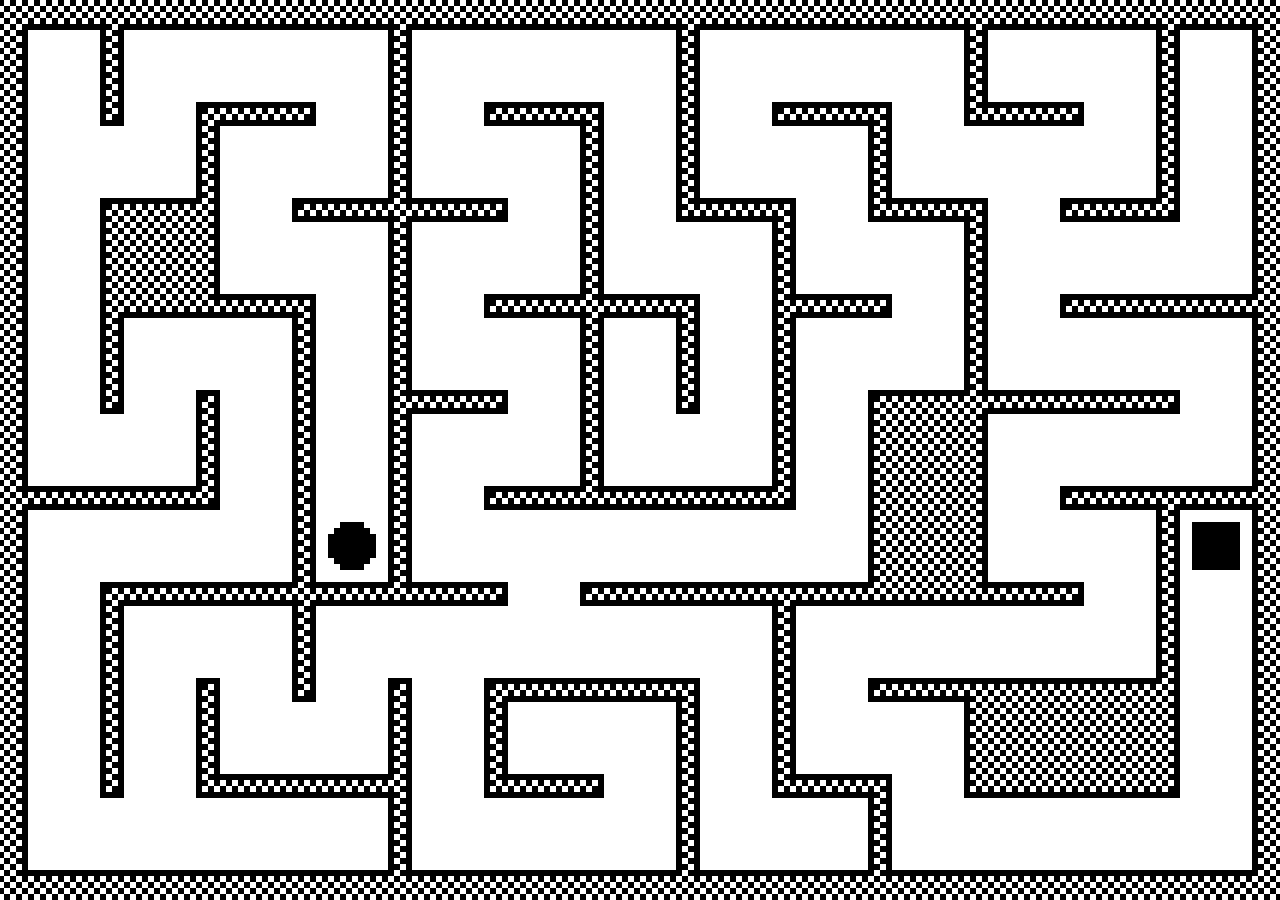
<file: AmazingAndroid/app/src/main/assets/www/index.html>
<!DOCTYPE html>
<html lang="en">
<head>
    <meta charset="UTF-8">
    <meta name="viewport" content="width=device-width, initial-scale=1.0, maximum-scale=1.0, user-scalable=no">
    <title>Amazing</title>
    <link rel="stylesheet" href="style.css">
</head>
<body>
    <div id="macWindow">
        <!-- Top stats bar matching the 3D in-game wrist map -->
        <div id="statsPanel">
            <div class="stats-spacer" aria-hidden="true"></div>
            <span id="statsText">Time: 00:00 &nbsp;&nbsp; Lv.1 Solves: 0 &nbsp;&nbsp; Best: --:--</span>
            <button id="btnTrophy" class="mac-icon-btn" type="button" aria-label="Statistics">
                <svg class="trophy-icon" viewBox="0 0 16 16" fill="currentColor" shape-rendering="crispEdges" aria-hidden="true">
                    <rect x="3" y="2" width="10" height="2"/>
                    <rect x="4" y="4" width="8" height="4"/>
                    <rect x="5" y="8" width="6" height="2"/>
                    <rect x="1" y="3" width="2" height="3"/>
                    <rect x="2" y="6" width="2" height="1"/>
                    <rect x="13" y="3" width="2" height="3"/>
                    <rect x="12" y="6" width="2" height="1"/>
                    <rect x="7" y="10" width="2" height="3"/>
                    <rect x="4" y="13" width="8" height="2"/>
                </svg>
            </button>
        </div>

        <!-- 1-bit QuickDraw maze framebuffer (always fits screen, no scroll/rotate) -->
        <div id="mazeFrame">
            <canvas id="mazeCanvas" width="512" height="320"></canvas>
            <canvas id="fxCanvas" width="512" height="320"></canvas>
        </div>

        <!-- Bottom controls bar matching the 3D in-game wrist map -->
        <div id="controlsPanel">
            <div id="topControlsRow">
                <div id="skillGroup">
                    <span class="skill-label">Easy</span>
                    <div id="skillRadios"></div>
                    <span class="skill-label">Hard</span>
                </div>
                <div id="hapticToggle" class="mac-check-wrap checked" role="checkbox" aria-checked="true" aria-label="Haptic Feedback">
                    <div class="mac-checkbox"></div>
                    <svg class="vib-icon" viewBox="0 0 18 16" fill="currentColor" aria-hidden="true">
                        <rect x="6" y="1" width="6" height="14"/>
                        <rect x="7" y="3" width="4" height="10" fill="#fff"/>
                        <rect x="3" y="4" width="1" height="8"/>
                        <rect x="1" y="6" width="1" height="4"/>
                        <rect x="14" y="4" width="1" height="8"/>
                        <rect x="16" y="6" width="1" height="4"/>
                    </svg>
                </div>
            </div>
            <div id="buttonGroup">
                <button id="btnNew" class="mac-btn" type="button">New Game</button>
                <button id="btnSolution" class="mac-btn" type="button">Solution</button>
            </div>
        </div>
    </div>

    <!-- Hidden elements referenced by the extracted web-port engine -->
    <div style="display:none"><span id="statusText"></span><span id="windowTitle"></span><span id="layerBadge"></span></div>

    <!-- 1-bit Macintosh Statistics Modal -->
    <div id="statsModalBackdrop" class="hidden" aria-hidden="true">
        <div id="statsDialog" role="dialog" aria-modal="true" aria-label="Maze Statistics">
            <div class="mac-titlebar">
                <span class="mac-titlebar-text">Statistics</span>
            </div>
            <div id="statsDialogBody">
                <table id="statsTable">
                    <thead>
                        <tr>
                            <th>Level</th>
                            <th>Solves</th>
                            <th>Best</th>
                            <th>Avg</th>
                        </tr>
                    </thead>
                    <tbody id="statsTableBody"></tbody>
                </table>
                <div id="statsDialogFooter">
                    <div id="statsFooterNormal" class="stats-footer-row">
                        <button id="btnResetStats" class="mac-btn" type="button">Reset Stats</button>
                        <button id="btnCloseStats" class="mac-btn" type="button">Close</button>
                    </div>
                    <div id="statsFooterConfirm" class="stats-footer-row hidden">
                        <span class="confirm-prompt">Clear all stats?</span>
                        <div class="confirm-actions">
                            <button id="btnCancelReset" class="mac-btn" type="button">Cancel</button>
                            <button id="btnConfirmReset" class="mac-btn invert" type="button">Reset</button>
                        </div>
                    </div>
                </div>
            </div>
        </div>
    </div>

    <script src="penguin.js"></script>
    <script src="engine.js"></script>
    <script src="app.js"></script>
</body>
</html>
</file>
<file: AmazingAndroid/app/src/main/assets/www/style.css>
/* Amazing 2D (Android) - 1-bit Macintosh window matching the 3D in-game map */
@font-face {
    font-family: 'Chicago';
    src: url('Chicago.ttf') format('truetype');
    font-display: block;
}

* {
    box-sizing: border-box;
    margin: 0;
    padding: 0;
    user-select: none;
    -webkit-user-select: none;
    -webkit-touch-callout: none;
    -webkit-tap-highlight-color: transparent;
}

html, body {
    width: 100%;
    height: 100%;
    overflow: hidden;
    overscroll-behavior: none;
    touch-action: none;
    position: fixed;
    inset: 0;
    font-family: 'Chicago', monospace;
    color: #000;
    /* Classic Macintosh 50% 1-bit dithered gray desktop background */
    background-color: #fff;
    background-image:
        linear-gradient(45deg, #000 25%, transparent 25%),
        linear-gradient(-45deg, #000 25%, transparent 25%),
        linear-gradient(45deg, transparent 75%, #000 75%),
        linear-gradient(-45deg, transparent 75%, #000 75%);
    background-size: 4px 4px;
    background-position: 0 0, 0 2px, 2px -2px, -2px 0;
    -webkit-font-smoothing: none;
    font-smooth: never;
}

#macWindow {
    position: absolute;
    left: 0;
    top: 0;
    width: 100%;
    height: 100%;
    background: #fff;
    overflow: hidden;
}

/* ---------- Top stats bar (slide-in overlay) ---------- */
#statsPanel {
    position: absolute;
    left: 0;
    top: 0;
    z-index: 20;
    background: #fff;
    border-bottom: 2px solid #000;
    display: flex;
    align-items: center;
    justify-content: space-between;
    gap: 0.4em;
    white-space: nowrap;
    overflow: hidden;
    transform-origin: 0 0;
    transition: transform 0.18s ease-out;
    pointer-events: none;
    visibility: hidden;
}

body.menus-open #statsPanel {
    pointer-events: auto;
    visibility: visible;
}

#statsPanel.solved {
    background: #000;
    color: #fff;
    box-shadow: inset 0 0 0 2px #fff;
}

.stats-spacer {
    width: 1.8em;
    flex-shrink: 0;
}

#statsText {
    flex: 1;
    text-align: center;
    letter-spacing: 0.02em;
    line-height: 1;
    overflow: hidden;
}

.mac-icon-btn {
    position: relative;
    flex-shrink: 0;
    width: 1.8em;
    height: 1.55em;
    background: #fff;
    color: #000;
    border: 2px solid #000;
    border-radius: 0.35em;
    display: inline-flex;
    align-items: center;
    justify-content: center;
    padding: 0;
    cursor: pointer;
    outline: none;
}

.mac-icon-btn::before {
    content: '';
    position: absolute;
    inset: -0.4em;
}

.mac-icon-btn.pressed {
    background: #000;
    color: #fff;
}

#statsPanel.solved .mac-icon-btn {
    background: #000;
    color: #fff;
    border-color: #fff;
}

#statsPanel.solved .mac-icon-btn.pressed {
    background: #fff;
    color: #000;
}

.trophy-icon {
    width: 1.05em;
    height: 1.05em;
    display: block;
}

/* ---------- Middle 1-bit maze canvas (full screen) ---------- */
#mazeFrame {
    position: absolute;
    left: 0;
    top: 0;
    width: 100%;
    height: 100%;
    background-color: #fff;
    background-image:
        linear-gradient(45deg, #000 25%, transparent 25%),
        linear-gradient(-45deg, #000 25%, transparent 25%),
        linear-gradient(45deg, transparent 75%, #000 75%),
        linear-gradient(-45deg, transparent 75%, #000 75%);
    background-size: 4px 4px;
    background-position: 0 0, 0 2px, 2px -2px, -2px 0;
    overflow: hidden;
}

#mazeCanvas, #fxCanvas {
    position: absolute;
    display: block;
    image-rendering: pixelated;
    image-rendering: crisp-edges;
    touch-action: none;
}

#fxCanvas {
    pointer-events: none;
}

/* ---------- Bottom controls bar (slide-in overlay) ---------- */
#controlsPanel {
    position: absolute;
    left: 0;
    top: 0;
    z-index: 20;
    background: #fff;
    border-top: 2px solid #000;
    display: flex;
    align-items: center;
    justify-content: space-between;
    padding: 0 0.7em;
    overflow: hidden;
    transform-origin: 0 0;
    transition: transform 0.18s ease-out;
    pointer-events: none;
    visibility: hidden;
}

body.menus-open #controlsPanel {
    pointer-events: auto;
    visibility: visible;
}

#topControlsRow {
    display: flex;
    align-items: center;
    gap: 1.0em;
}

#skillGroup {
    display: flex;
    align-items: center;
    gap: 0.65em;
    white-space: nowrap;
}

.mac-check-wrap {
    position: relative;
    display: inline-flex;
    align-items: center;
    gap: 0.35em;
    cursor: pointer;
}

.mac-check-wrap::before {
    content: '';
    position: absolute;
    inset: -0.45em;
}

.mac-checkbox {
    position: relative;
    width: 1.05em;
    height: 1.05em;
    border: 2px solid #000;
    background: #fff;
}

.mac-check-wrap.checked .mac-checkbox::before,
.mac-check-wrap.checked .mac-checkbox::after {
    content: '';
    position: absolute;
    left: 50%;
    top: 50%;
    width: 85%;
    height: 2px;
    background: #000;
}

.mac-check-wrap.checked .mac-checkbox::before {
    transform: translate(-50%, -50%) rotate(45deg);
}

.mac-check-wrap.checked .mac-checkbox::after {
    transform: translate(-50%, -50%) rotate(-45deg);
}

.mac-check-wrap.pressed .mac-checkbox {
    box-shadow: inset 0 0 0 1px #000;
}

.vib-icon {
    width: 1.3em;
    height: 1.15em;
    color: #000;
    display: block;
}

.skill-label {
    line-height: 1;
}

#skillRadios {
    display: flex;
    align-items: center;
    gap: 0.65em;
}

/* Geometric primitive circle radio buttons matching DrawRadioButtonPrimitiveFB */
.mac-radio {
    position: relative;
    width: 1.15em;
    height: 1.15em;
    border: 2px solid #000;
    border-radius: 50%;
    background: #fff;
    display: flex;
    align-items: center;
    justify-content: center;
    cursor: pointer;
}

.mac-radio::before {
    content: '';
    position: absolute;
    inset: -0.45em;
}

.mac-radio.checked::after {
    content: '';
    width: 0.52em;
    height: 0.52em;
    background: #000;
    border-radius: 50%;
}

.mac-radio.pressed {
    box-shadow: inset 0 0 0 1px #000;
}

#buttonGroup {
    display: flex;
    align-items: center;
    gap: 0.7em;
}

/* Rounded-rect Macintosh push buttons matching DrawMacRoundRectButtonFB */
.mac-btn {
    font-family: 'Chicago', monospace;
    font-size: 0.96em;
    line-height: 1;
    background: #fff;
    color: #000;
    border: 2px solid #000;
    border-radius: 0.55em;
    padding: 0 0.85em;
    height: 2.05em;
    min-width: 7.4em;
    display: inline-flex;
    align-items: center;
    justify-content: center;
    white-space: nowrap;
    outline: none;
    cursor: pointer;
}

.mac-btn.pressed,
.mac-btn.invert {
    background: #000;
    color: #fff;
}

/* ---------- Vertical (portrait) two-row menu layout ---------- */
body.menus-portrait #statsPanel {
    white-space: pre-line;
    text-align: center;
}

body.menus-portrait #statsText {
    line-height: 1.32;
}

body.menus-portrait #controlsPanel {
    flex-direction: column;
    justify-content: center;
    gap: 0.45em;
}

body.menus-portrait #skillGroup {
    gap: 0.85em;
}

body.menus-portrait #skillRadios {
    gap: 0.85em;
}

body.menus-portrait #buttonGroup {
    gap: 0.9em;
}

.hidden {
    display: none !important;
}

/* ---------- 1-bit Macintosh Statistics Modal ---------- */
#statsModalBackdrop {
    position: absolute;
    inset: 0;
    z-index: 40;
    background-color: rgba(0, 0, 0, 0.35);
    background-image:
        linear-gradient(45deg, rgba(0, 0, 0, 0.45) 25%, transparent 25%),
        linear-gradient(-45deg, rgba(0, 0, 0, 0.45) 25%, transparent 25%),
        linear-gradient(45deg, transparent 75%, rgba(0, 0, 0, 0.45) 75%),
        linear-gradient(-45deg, transparent 75%, rgba(0, 0, 0, 0.45) 75%);
    background-size: 4px 4px;
    background-position: 0 0, 0 2px, 2px -2px, -2px 0;
}

#statsDialog {
    position: absolute;
    left: 0;
    top: 0;
    background: #fff;
    color: #000;
    border: 2px solid #000;
    box-shadow: 4px 4px 0 #000;
    display: flex;
    flex-direction: column;
    overflow: hidden;
    transform-origin: center center;
}

.mac-titlebar {
    height: 1.9em;
    border-bottom: 2px solid #000;
    display: flex;
    align-items: center;
    justify-content: center;
    background: repeating-linear-gradient(
        to bottom,
        #000 0px,
        #000 1px,
        #fff 1px,
        #fff 3px
    );
    flex-shrink: 0;
}

.mac-titlebar-text {
    background: #fff;
    padding: 0.05em 0.65em;
    line-height: 1.1;
}

#statsDialogBody {
    padding: 0.75em 0.9em 0.8em;
    display: flex;
    flex-direction: column;
    gap: 0.75em;
}

#statsTable {
    width: 100%;
    border-collapse: collapse;
    font-size: 0.95em;
    font-variant-numeric: tabular-nums;
}

#statsTable th,
#statsTable td {
    padding: 0.32em 0.35em;
    border-bottom: 1px solid #000;
    text-align: right;
    white-space: nowrap;
}

#statsTable th:first-child,
#statsTable td:first-child {
    text-align: left;
}

#statsTable th {
    border-bottom: 2px solid #000;
}

#statsTable tr.active-level td:first-child {
    text-decoration: underline;
}

#statsTable tr.total-row td {
    border-top: 2px solid #000;
    border-bottom: none;
    padding-top: 0.42em;
}

#statsDialogFooter {
    padding-top: 0.1em;
}

.stats-footer-row {
    display: flex;
    align-items: center;
    justify-content: space-between;
    gap: 0.6em;
}

.confirm-prompt {
    font-size: 0.92em;
    white-space: nowrap;
}

.confirm-actions {
    display: flex;
    align-items: center;
    gap: 0.5em;
}

#statsDialog .mac-btn {
    min-width: 5.6em;
    height: 1.95em;
    padding: 0 0.7em;
    font-size: 0.9em;
}
</file>
